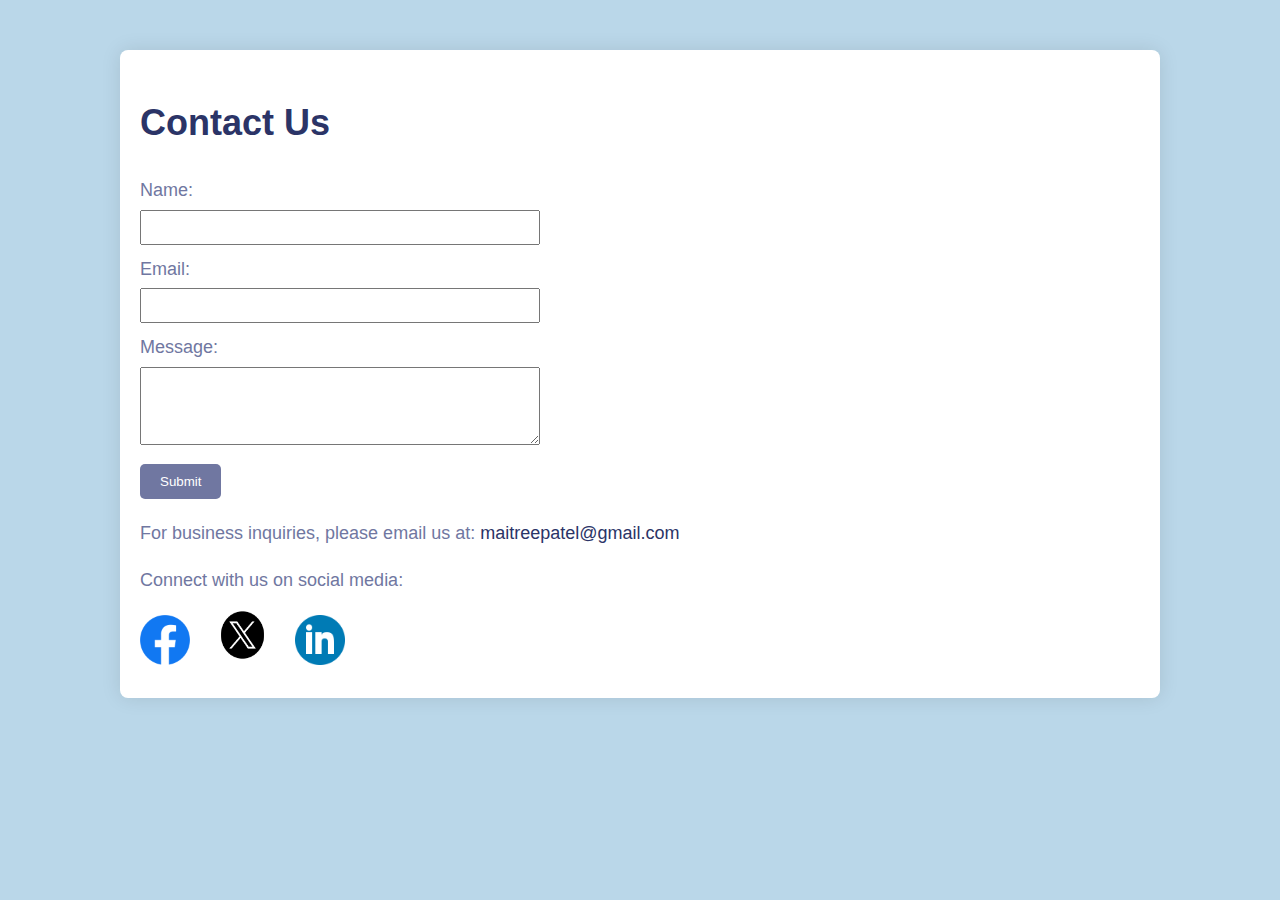
<file: contact.html>
<!DOCTYPE html>
<html>
  <head>
    <title>Contact Us</title>
    <link rel="stylesheet" href="contactstyle.css" />
  </head>
  <body>
    <div class="container">
      <h1>Contact Us</h1>
      <form action="process_contact_form.php" method="post">
        <label for="name">Name:</label>
        <input type="text" id="name" name="name" required />

        <label for="email">Email:</label>
        <input type="email" id="email" name="email" required />

        <label for="message">Message:</label>
        <textarea id="message" name="message" rows="4" required></textarea>

        <button type="submit">Submit</button>
      </form>

      <p>
        For business inquiries, please email us at:
        <a href="mailto:your_email@example.com">maitreepatel@gmail.com</a>
      </p>

      <div>
        <p>Connect with us on social media:</p>
        <ul>
          <li>
            <a
              href="https://www.facebook.com/your_facebook_profile"
              target="_blank"
              ><img src="Facebook_Logo_(2019).png"
            /></a>
          </li>
          <li>
            <a href="https://twitter.com/your_twitter_profile" target="_blank"
              ><img id="x" src="twitter_x_new_logo_x_rounded_icon_256078.png" />
            </a>
          </li>
          <li>
            <a
              href="https://www.linkedin.com/in/your_linkedin_profile"
              target="_blank"
              ><img src="lnn.png"
            /></a>
          </li>
        </ul>
      </div>
    </div>
  </body>
</html>
</file>
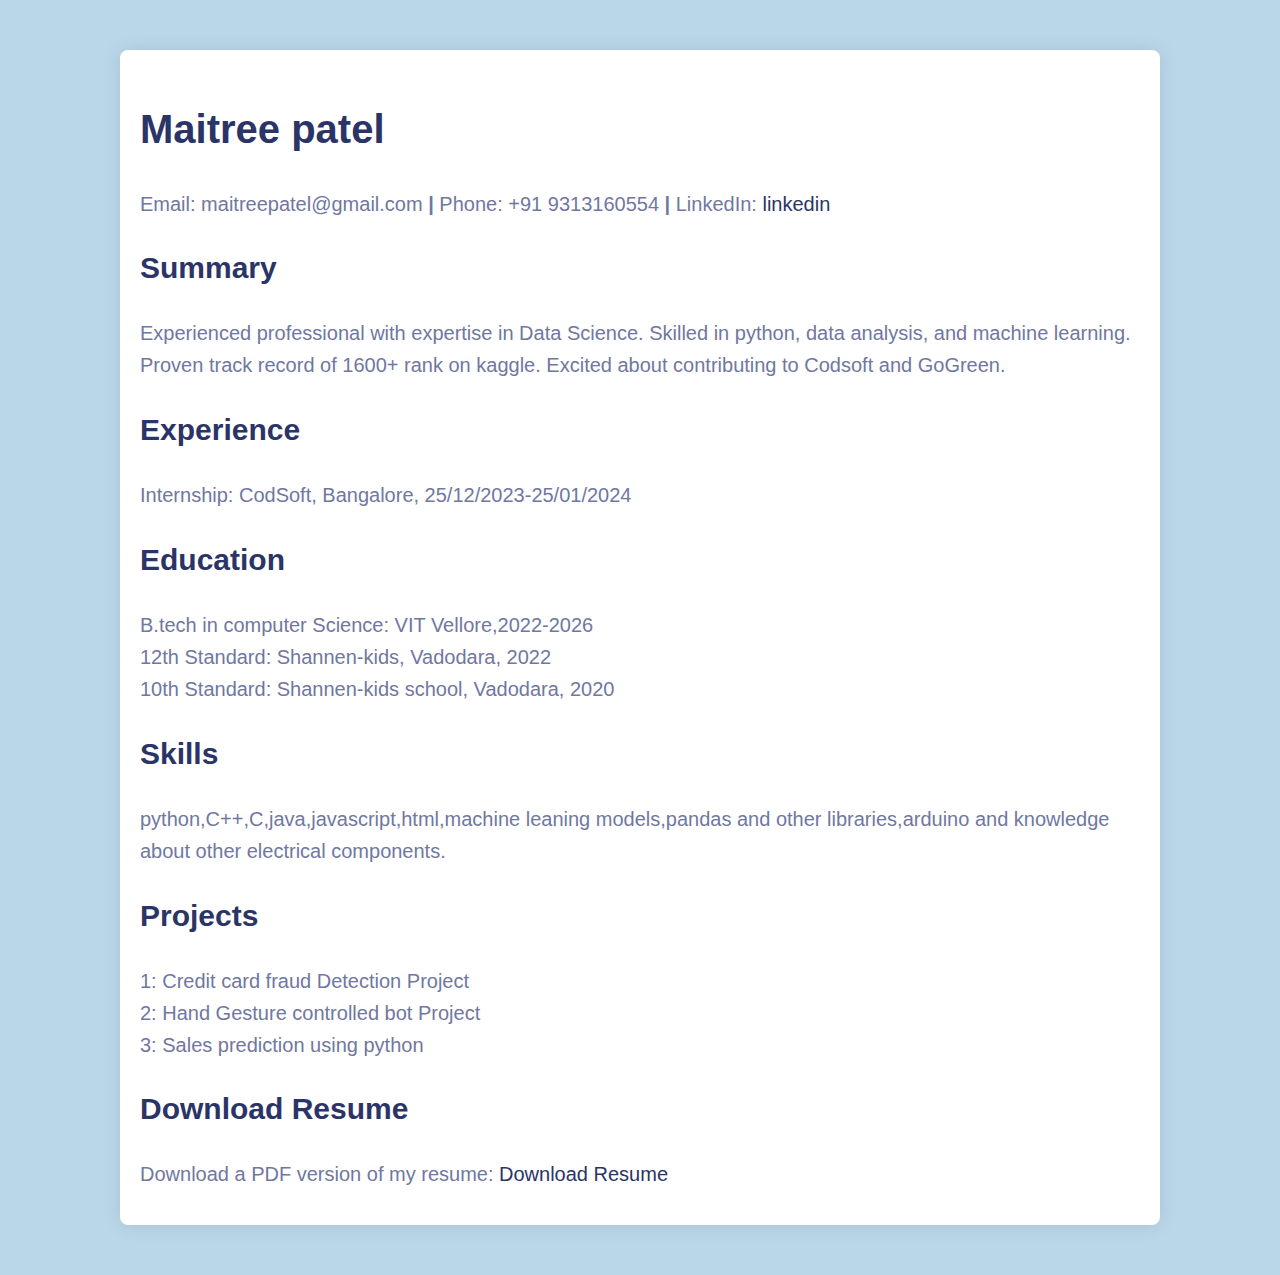
<file: resume.html>
<!DOCTYPE html>
<html>
  <head>
    <title>Your Resume</title>
    <link rel="stylesheet" href="resumestyles.css" />
  </head>
  <body>
    <div class="container">
      <h1>Maitree patel</h1>
      <p>
        Email: maitreepatel@gmail.com <b>|</b> Phone: +91 9313160554
        <b>|</b> LinkedIn:
        <a href="https://www.linkedin.com/mynetwork/">linkedin</a>
      </p>

      <h2>Summary</h2>
      <p>
        Experienced professional with expertise in Data Science. Skilled in
        python, data analysis, and machine learning. Proven track record of
        1600+ rank on kaggle. Excited about contributing to Codsoft and GoGreen.
      </p>

      <h2>Experience</h2>
      Internship: CodSoft, Bangalore, 25/12/2023-25/01/2024

      <h2>Education</h2>
      B.tech in computer Science: VIT Vellore,2022-2026 <br />
      12th Standard: Shannen-kids, Vadodara, 2022<br />
      10th Standard: Shannen-kids school, Vadodara, 2020

      <h2>Skills</h2>
      python,C++,C,java,javascript,html,machine leaning models,pandas and other
      libraries,arduino and knowledge about other electrical components.

      <h2>Projects</h2>
      1: Credit card fraud Detection Project<br />
      2: Hand Gesture controlled bot Project <br />
      3: Sales prediction using python

      <h2>Download Resume</h2>
      <p>
        Download a PDF version of my resume:
        <a href="your-resume.pdf" download>Download Resume</a>
      </p>
    </div>
  </body>
</html>
</file>
<file: contactstyle.css>
body {
  font-family: "Segoe UI", Tahoma, Geneva, Verdana, sans-serif;
  background-color: #bad7e9;
  color: #7077a1;
  margin: 0;
  font-size: 18px;
  line-height: 1.6;
}
.container {
  max-width: 1000px;
  margin: 50px auto;
  padding: 20px;
  background-color: #fff;
  box-shadow: 0 0 20px rgba(0, 0, 0, 0.1);
  border-radius: 8px;
}

h1 {
  color: #2b3467;
}

form {
  max-width: 400px;
  margin: 20px 0;
}

label {
  display: block;
  margin-bottom: 5px;
}

input,
textarea {
  width: 100%;
  padding: 8px;
  margin-bottom: 10px;
  box-sizing: border-box;
}

button {
  background-color: #2b3467;
  color: #fff;
  padding: 10px 15px;
  border: none;
  cursor: pointer;
}

button:hover {
  background-color: #2b3467;
}

p {
  margin-bottom: 10px;
}

ul {
  list-style: none;
  padding: 0;
}

li {
  margin-bottom: 5px;
}

a {
  text-decoration: none;
  color: #2b3467;
}

a:hover {
  text-decoration: underline;
}

ul {
  list-style: none;
  padding: 0;
  margin: 0;
}

li img {
  width: 50px;
  height: 50px;
}

li {
  display: inline-block;
  margin-right: 10px;
}
#x {
  width: 75px;
  height: 60px;
}
img {
  width: 35px;
  display: inline-block;
  transition: transform 0.3s ease;
}

img:hover {
  transform: scale(1.2);
}

button {
  background-color: #7077a1;
  color: white;
  padding: 10px 20px;
  border: none;
  border-radius: 5px;
  cursor: pointer;
}

button:hover {
  background-color: #2b3467;
}
</file>
<file: resumestyles.css>
body {
  font-family: "Segoe UI", Tahoma, Geneva, Verdana, sans-serif;
  background-color: #bad7e9;
  color: #7077a1;
  margin: 0;
  font-size: 20px;
  line-height: 1.6;
}

.container {
  max-width: 1000px;
  margin: 50px auto;
  padding: 20px;
  background-color: #fff;
  box-shadow: 0 0 20px rgba(0, 0, 0, 0.1);
  border-radius: 8px;
}

h1,
h2 {
  color: #2b3467;
}

p {
  margin-bottom: 15px;
}

a {
  color: #2b3467;
  text-decoration: none;
}

a:hover {
  text-decoration: underline;
}
</file>
